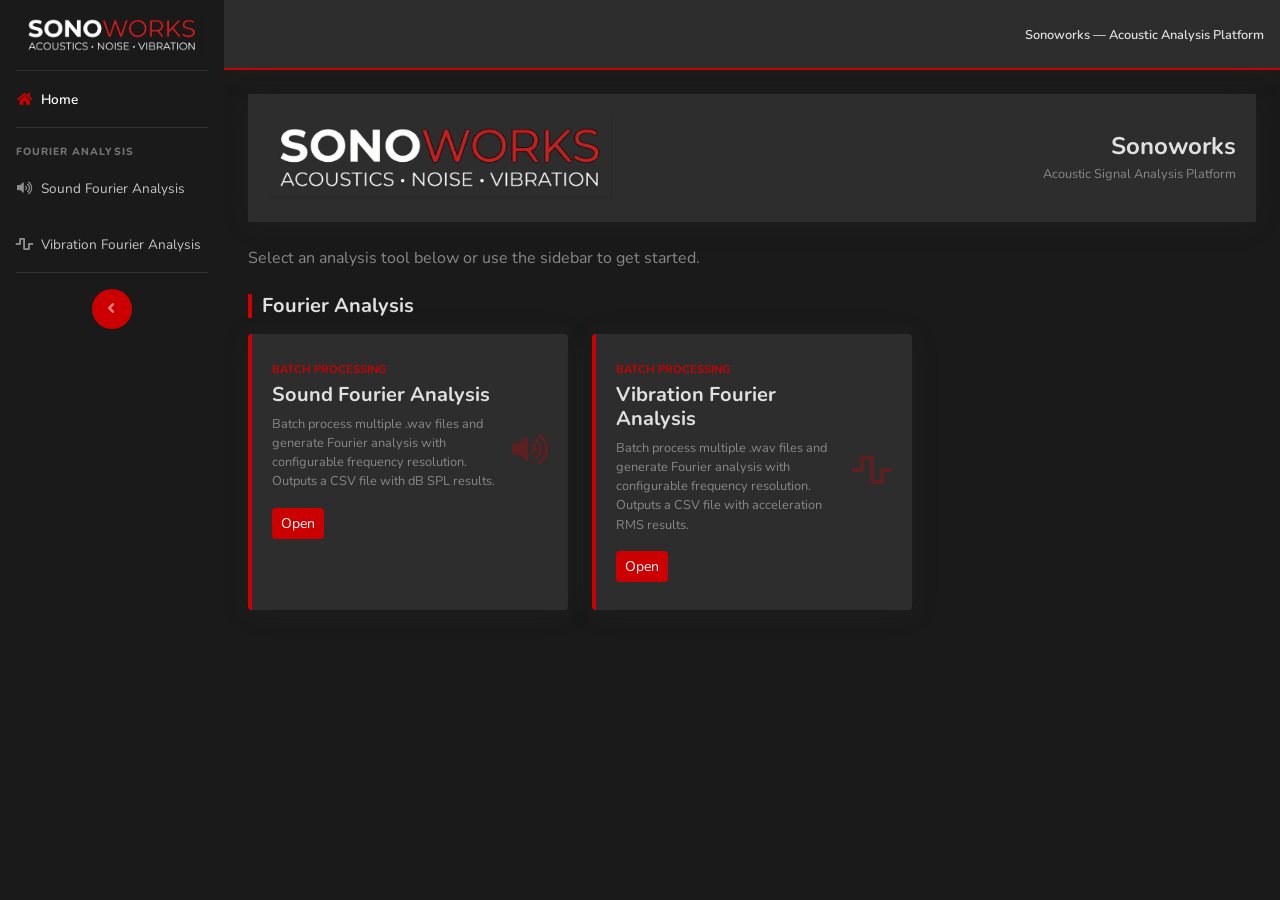
<file: index.html>
<!DOCTYPE html>
<html lang="en">

<head>
    <meta charset="utf-8">
    <meta http-equiv="X-UA-Compatible" content="IE=edge">
    <meta name="viewport" content="width=device-width, initial-scale=1, shrink-to-fit=no">
    <title>Sonoworks</title>

    <link href="vendor/fontawesome-free/css/all.min.css" rel="stylesheet" type="text/css">
    <link href="https://fonts.googleapis.com/css?family=Nunito:200,200i,300,300i,400,400i,600,600i,700,700i,800,800i,900,900i" rel="stylesheet">
    <link href="css/sb-admin-2.min.css" rel="stylesheet">
    <link href="css/arc-theme.css" rel="stylesheet">
</head>

<body id="page-top">
<div id="wrapper">

    <!-- Sidebar -->
    <ul class="navbar-nav bg-gradient-primary sidebar sidebar-dark accordion" id="accordionSidebar">

        <a class="sidebar-brand d-flex align-items-center justify-content-center" href="index.html">
            <img src="img/sonoworks-logo.png"
                 alt="Sonoworks"
                 style="width: 180px; height: auto; padding: 8px 0;">
        </a>

        <hr class="sidebar-divider my-0">

        <li class="nav-item active">
            <a class="nav-link" href="index.html">
                <i class="fas fa-fw fa-home"></i>
                <span>Home</span>
            </a>
        </li>

        <hr class="sidebar-divider">
        <div class="sidebar-heading">Fourier Analysis</div>

        <li class="nav-item">
            <a class="nav-link" href="sound-fft-analysis.html">
                <i class="fas fa-fw fa-volume-up"></i>
                <span>Sound Fourier Analysis</span>
            </a>
        </li>

        <li class="nav-item">
            <a class="nav-link" href="vibration-fft-analysis.html">
                <i class="fas fa-fw fa-wave-square"></i>
                <span>Vibration Fourier Analysis</span>
            </a>
        </li>

        <hr class="sidebar-divider d-none d-md-block">
        <div class="text-center d-none d-md-inline">
            <button class="rounded-circle border-0" id="sidebarToggle"></button>
        </div>

    </ul>
    <!-- End Sidebar -->

    <!-- Content Wrapper -->
    <div id="content-wrapper" class="d-flex flex-column">
        <div id="content">

            <!-- Topbar -->
            <nav class="navbar navbar-expand navbar-light bg-white topbar mb-4 static-top shadow">
                <button id="sidebarToggleTop" class="btn btn-link d-md-none rounded-circle mr-3">
                    <i class="fa fa-bars"></i>
                </button>
                <div class="ml-auto">
                    <span class="text-gray-600 small">Sonoworks &mdash; Acoustic Analysis Platform</span>
                </div>
            </nav>

            <!-- Page Content -->
            <div class="container-fluid">

                <!-- Logo header -->
                <div class="row mb-4">
                    <div class="col-12">
                        <div class="card shadow">
                            <div class="card-body py-4 d-flex align-items-center justify-content-between">
                                <div>
                                    <img src="img/sonoworks-logo.png"
                                         alt="Sonoworks"
                                         style="height: 80px; width: auto;">
                                </div>
                                <div class="text-right">
                                    <h4 class="font-weight-bold text-gray-800 mb-1">Sonoworks</h4>
                                    <p class="text-gray-500 mb-0 small">Acoustic Signal Analysis Platform</p>
                                </div>
                            </div>
                        </div>
                    </div>
                </div>

                <p class="text-gray-600 mb-4">Select an analysis tool below or use the sidebar to get started.</p>

                <!-- Fourier Analysis -->
                <h5 class="font-weight-bold mb-3" style="color: #1a1a1a; border-left: 4px solid #cc0000; padding-left: 10px;">
                    Fourier Analysis
                </h5>

                <div class="row">

                    <!-- Sound Fourier Analysis Card -->
                    <div class="col-xl-4 col-md-6 mb-4">
                        <div class="card border-left-primary shadow h-100 py-2">
                            <div class="card-body">
                                <div class="row no-gutters align-items-center">
                                    <div class="col mr-2">
                                        <div class="text-xs font-weight-bold text-primary text-uppercase mb-1">
                                            Batch Processing
                                        </div>
                                        <div class="h5 mb-2 font-weight-bold text-gray-800">Sound Fourier Analysis</div>
                                        <p class="text-gray-600 small mb-3">
                                            Batch process multiple .wav files and generate Fourier analysis with configurable frequency resolution. Outputs a CSV file with dB SPL results.
                                        </p>
                                        <a href="sound-fft-analysis.html" class="btn btn-primary btn-sm">Open</a>
                                    </div>
                                    <div class="col-auto">
                                        <i class="fas fa-volume-up fa-2x" style="color: #cc0000; opacity: 0.3;"></i>
                                    </div>
                                </div>
                            </div>
                        </div>
                    </div>

                    <!-- Vibration Fourier Analysis Card -->
                    <div class="col-xl-4 col-md-6 mb-4">
                        <div class="card border-left-primary shadow h-100 py-2">
                            <div class="card-body">
                                <div class="row no-gutters align-items-center">
                                    <div class="col mr-2">
                                        <div class="text-xs font-weight-bold text-primary text-uppercase mb-1">
                                            Batch Processing
                                        </div>
                                        <div class="h5 mb-2 font-weight-bold text-gray-800">Vibration Fourier Analysis</div>
                                        <p class="text-gray-600 small mb-3">
                                            Batch process multiple .wav files and generate Fourier analysis with configurable frequency resolution. Outputs a CSV file with acceleration RMS results.
                                        </p>
                                        <a href="vibration-fft-analysis.html" class="btn btn-primary btn-sm">Open</a>
                                    </div>
                                    <div class="col-auto">
                                        <i class="fas fa-wave-square fa-2x" style="color: #cc0000; opacity: 0.3;"></i>
                                    </div>
                                </div>
                            </div>
                        </div>
                    </div>

                </div>

            </div>
            <!-- End Page Content -->

        </div>
    </div>
    <!-- End Content Wrapper -->

</div>
<!-- End Wrapper -->

<script src="vendor/jquery/jquery.min.js"></script>
<script src="vendor/bootstrap/js/bootstrap.bundle.min.js"></script>
<script src="js/sb-admin-2.min.js"></script>

</body>
</html>
</file>
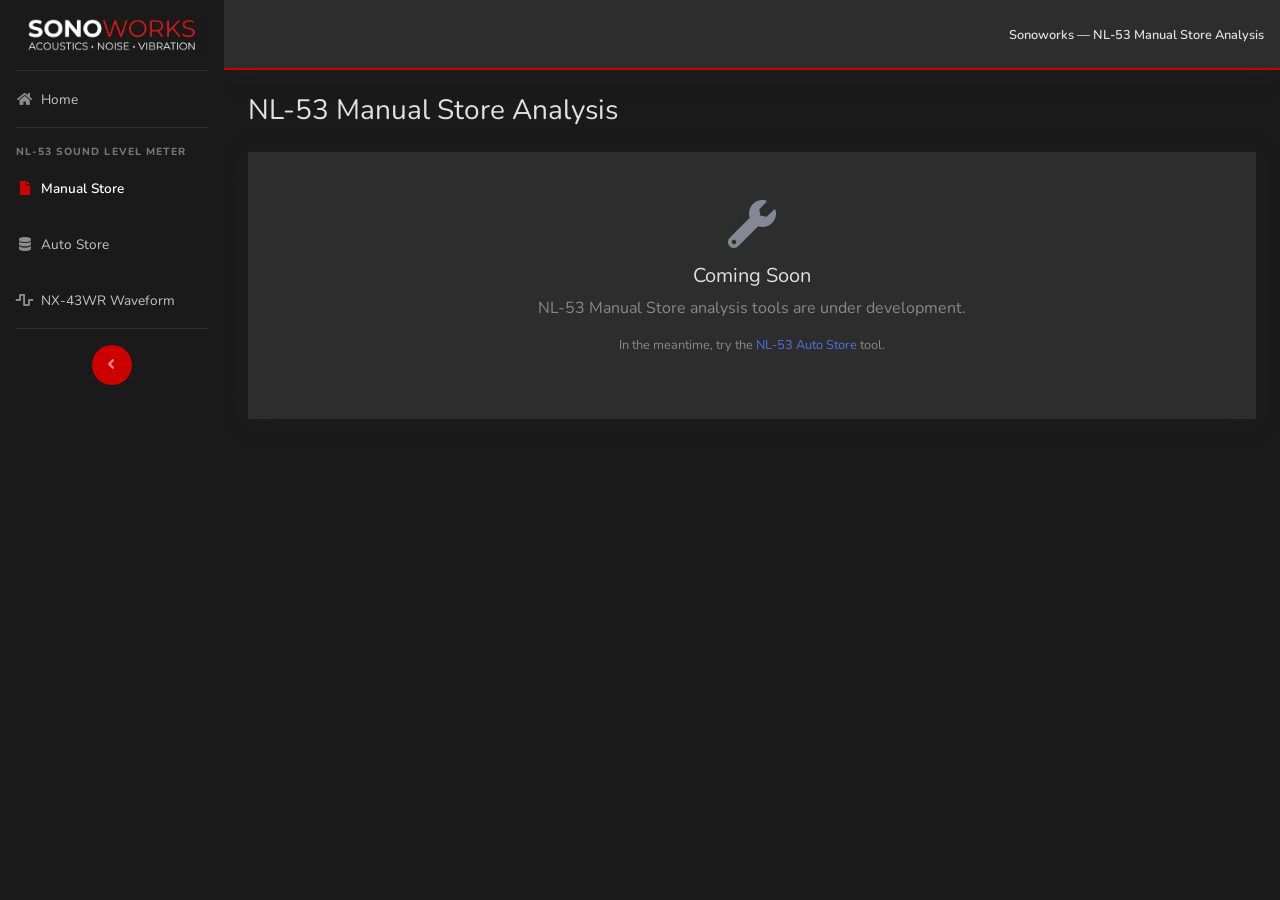
<file: nl53-manual.html>
<!DOCTYPE html>
<html lang="en">

<head>
    <meta charset="utf-8">
    <meta http-equiv="X-UA-Compatible" content="IE=edge">
    <meta name="viewport" content="width=device-width, initial-scale=1, shrink-to-fit=no">
    <title>Sonoworks - NL-53 Manual Store</title>

    <link href="vendor/fontawesome-free/css/all.min.css" rel="stylesheet" type="text/css">
    <link href="https://fonts.googleapis.com/css?family=Nunito:200,200i,300,300i,400,400i,600,600i,700,700i,800,800i,900,900i" rel="stylesheet">
    <link href="css/sb-admin-2.min.css" rel="stylesheet">
    <link href="css/arc-theme.css" rel="stylesheet">
</head>

<body id="page-top">
<div id="wrapper">

    <!-- Sidebar -->
    <ul class="navbar-nav bg-gradient-primary sidebar sidebar-dark accordion" id="accordionSidebar">

        <a class="sidebar-brand d-flex align-items-center justify-content-center" href="index.html">
            <img src="img/sonoworks-logo.png"
                 alt="Sonoworks"
                 style="width: 180px; height: auto; padding: 8px 0;">
        </a>

        <hr class="sidebar-divider my-0">

        <li class="nav-item">
            <a class="nav-link" href="index.html">
                <i class="fas fa-fw fa-home"></i>
                <span>Home</span>
            </a>
        </li>

        <hr class="sidebar-divider">
        <div class="sidebar-heading">NL-53 Sound Level Meter</div>

        <li class="nav-item active">
            <a class="nav-link" href="nl53-manual.html">
                <i class="fas fa-fw fa-file"></i>
                <span>Manual Store</span>
            </a>
        </li>

        <li class="nav-item">
            <a class="nav-link" href="nl53-auto.html">
                <i class="fas fa-fw fa-database"></i>
                <span>Auto Store</span>
            </a>
        </li>

        <li class="nav-item">
            <a class="nav-link" href="nx43wr-analysis.html">
                <i class="fas fa-fw fa-wave-square"></i>
                <span>NX-43WR Waveform</span>
            </a>
        </li>

        <hr class="sidebar-divider d-none d-md-block">
        <div class="text-center d-none d-md-inline">
            <button class="rounded-circle border-0" id="sidebarToggle"></button>
        </div>

    </ul>
    <!-- End Sidebar -->

    <!-- Content Wrapper -->
    <div id="content-wrapper" class="d-flex flex-column">
        <div id="content">

            <!-- Topbar -->
            <nav class="navbar navbar-expand navbar-light bg-white topbar mb-4 static-top shadow">
                <button id="sidebarToggleTop" class="btn btn-link d-md-none rounded-circle mr-3">
                    <i class="fa fa-bars"></i>
                </button>
                <div class="ml-auto">
                    <span class="text-gray-600 small">Sonoworks &mdash; NL-53 Manual Store Analysis</span>
                </div>
            </nav>

            <!-- Page Content -->
            <div class="container-fluid">

                <div class="d-sm-flex align-items-center justify-content-between mb-4">
                    <h1 class="h3 mb-0 text-gray-800">NL-53 Manual Store Analysis</h1>
                </div>

                <!-- Coming Soon -->
                <div class="row">
                    <div class="col-12">
                        <div class="card shadow mb-4">
                            <div class="card-body text-center py-5">
                                <i class="fas fa-wrench fa-3x text-muted mb-3"></i>
                                <h5 class="text-gray-800 mb-2">Coming Soon</h5>
                                <p class="text-gray-600 mb-0">NL-53 Manual Store analysis tools are under development.</p>
                                <p class="text-gray-500 small mt-3">In the meantime, try the <a href="nl53-auto.html">NL-53 Auto Store</a> tool.</p>
                            </div>
                        </div>
                    </div>
                </div>

            </div>
        </div>
    </div>

</div>

<script src="vendor/jquery/jquery.min.js"></script>
<script src="vendor/bootstrap/js/bootstrap.bundle.min.js"></script>
<script src="js/sb-admin-2.min.js"></script>

</body>
</html>
</file>
<file: css/arc-theme.css>
/* arc-theme.css
   ARC Branding — Dark Theme
   Salford Acoustics Research Centre
   Red: #cc0000  Black: #1a1a1a  White: #ffffff */

/* =============================================
   COLOUR VARIABLES
   ============================================= */

:root {
    --arc-red:          #cc0000;
    --arc-red-hover:    #ff0000;
    --arc-black:        #1a1a1a;
    --arc-darkgrey:     #2d2d2d;
    --arc-midgrey:      #555555;
    --arc-lightgrey:    #888888;
    --arc-subtlegrey:   #3a3a3a;
    --arc-white:        #ffffff;
    --arc-offwhite:     #e0e0e0;
}

/* =============================================
   BASE / BODY
   ============================================= */

body {
    background-color: var(--arc-black) !important;
    color: var(--arc-offwhite) !important;
}

/* =============================================
   SIDEBAR
   ============================================= */

.sidebar {
    background-color: var(--arc-black) !important;
    background-image: none !important;
}

.sidebar-brand {
    background-color: var(--arc-black) !important;
    padding: 12px 8px !important;
}

.sidebar-brand img {
    width: 100%;
    max-width: 180px;
    height: auto;
}

.sidebar .nav-item .nav-link {
    color: rgba(255, 255, 255, 0.75) !important;
}

.sidebar .nav-item .nav-link:hover {
    color: var(--arc-white) !important;
}

.sidebar .nav-item.active .nav-link {
    color: var(--arc-white) !important;
    font-weight: 600;
}

.sidebar .nav-item .nav-link i {
    color: rgba(255, 255, 255, 0.5) !important;
}

.sidebar .nav-item.active .nav-link i,
.sidebar .nav-item .nav-link:hover i {
    color: var(--arc-red) !important;
}

.sidebar-heading {
    color: rgba(255, 255, 255, 0.4) !important;
    font-size: 0.65rem;
    letter-spacing: 0.1em;
}

.sidebar hr.sidebar-divider {
    border-top: 1px solid rgba(255, 255, 255, 0.1) !important;
}

.sidebar .collapse-inner {
    background-color: var(--arc-darkgrey) !important;
    border-radius: 4px;
}

.sidebar .collapse-item {
    color: rgba(255, 255, 255, 0.7) !important;
    font-size: 0.85rem;
}

.sidebar .collapse-item:hover {
    background-color: var(--arc-red) !important;
    color: var(--arc-white) !important;
}

.sidebar .collapse-item.active {
    background-color: var(--arc-red) !important;
    color: var(--arc-white) !important;
    font-weight: 600;
}

#sidebarToggle {
    background-color: var(--arc-red) !important;
}

#sidebarToggle:hover {
    background-color: var(--arc-red-hover) !important;
}

/* =============================================
   TOPBAR
   ============================================= */

.topbar {
    background-color: var(--arc-darkgrey) !important;
    border-bottom: 2px solid var(--arc-red) !important;
}

.topbar .text-gray-600 {
    color: var(--arc-offwhite) !important;
    font-weight: 600;
}

/* =============================================
   CONTENT AREA
   ============================================= */

#content-wrapper {
    background-color: var(--arc-black) !important;
}

#content {
    background-color: var(--arc-black) !important;
}

.container-fluid {
    background-color: var(--arc-black) !important;
}

/* =============================================
   CARDS
   ============================================= */

.card {
    background-color: var(--arc-darkgrey) !important;
    border: none;
    border-radius: 4px;
}

.card-body {
    background-color: var(--arc-darkgrey) !important;
    color: var(--arc-offwhite) !important;
}

.card-header {
    background-color: var(--arc-darkgrey) !important;
    border-bottom: 2px solid var(--arc-red) !important;
    color: var(--arc-offwhite) !important;
}

.card-header h6 {
    color: var(--arc-offwhite) !important;
    font-weight: 700;
    text-transform: uppercase;
    letter-spacing: 0.05em;
    font-size: 0.75rem;
}

/* Card left border accents */
.border-left-primary,
.border-left-success,
.border-left-info,
.border-left-danger,
.border-left-warning {
    border-left: 4px solid var(--arc-red) !important;
}

/* =============================================
   TYPOGRAPHY
   ============================================= */

h1, h2, h3, h4, h5, h6 {
    color: var(--arc-offwhite) !important;
}

p {
    color: var(--arc-offwhite) !important;
}

.text-gray-800 {
    color: var(--arc-offwhite) !important;
}

.text-gray-700 {
    color: var(--arc-offwhite) !important;
}

.text-gray-600 {
    color: var(--arc-lightgrey) !important;
}

.text-gray-500 {
    color: var(--arc-lightgrey) !important;
}

.text-primary {
    color: var(--arc-red) !important;
}

.text-danger {
    color: var(--arc-red) !important;
}

.text-success {
    color: var(--arc-offwhite) !important;
}

.text-xs {
    color: var(--arc-red) !important;
}

small {
    color: var(--arc-lightgrey) !important;
}

/* =============================================
   BUTTONS
   ============================================= */

.btn-primary {
    background-color: var(--arc-red) !important;
    border-color: var(--arc-red) !important;
    color: var(--arc-white) !important;
}

.btn-primary:hover {
    background-color: var(--arc-red-hover) !important;
    border-color: var(--arc-red-hover) !important;
}

.btn-success {
    background-color: var(--arc-darkgrey) !important;
    border-color: var(--arc-midgrey) !important;
    color: var(--arc-white) !important;
}

.btn-info {
    background-color: var(--arc-red) !important;
    border-color: var(--arc-red) !important;
    color: var(--arc-white) !important;
}

.btn-warning {
    background-color: var(--arc-midgrey) !important;
    border-color: var(--arc-midgrey) !important;
    color: var(--arc-white) !important;
}

/* =============================================
   TOGGLE BUTTON GROUPS
   ============================================= */

.btn-group-toggle .btn-outline-primary,
.btn-group-toggle .btn-outline-danger {
    background-color: transparent !important;
    color: var(--arc-red) !important;
    border-color: var(--arc-red) !important;
}

.btn-group-toggle .btn-outline-primary.active,
.btn-group-toggle .btn-outline-danger.active,
.btn-group-toggle .btn-outline-primary:active,
.btn-group-toggle .btn-outline-danger:active {
    background-color: var(--arc-red) !important;
    color: var(--arc-white) !important;
    border-color: var(--arc-red) !important;
}

.btn-group-toggle .btn-outline-primary:hover,
.btn-group-toggle .btn-outline-danger:hover {
    background-color: var(--arc-subtlegrey) !important;
    color: var(--arc-red) !important;
}

/* =============================================
   UPLOAD BAR
   ============================================= */

.upload-bar {
    border-color: var(--arc-red) !important;
    background-color: var(--arc-subtlegrey) !important;
}

.upload-bar:hover {
    background-color: var(--arc-midgrey) !important;
}

.upload-bar .text-gray-700,
.upload-bar .font-weight-bold {
    color: var(--arc-offwhite) !important;
}

/* =============================================
   FILE INFO BAR
   ============================================= */

.file-info-bar {
    color: var(--arc-lightgrey) !important;
}

.file-info-bar span {
    color: var(--arc-lightgrey) !important;
}

/* =============================================
   FORMS
   ============================================= */

.form-control {
    background-color: var(--arc-subtlegrey) !important;
    border-color: var(--arc-midgrey) !important;
    color: var(--arc-offwhite) !important;
}

.form-control:focus {
    background-color: var(--arc-subtlegrey) !important;
    border-color: var(--arc-red) !important;
    color: var(--arc-offwhite) !important;
    box-shadow: 0 0 0 0.2rem rgba(204, 0, 0, 0.25) !important;
}

.col-form-label {
    color: var(--arc-offwhite) !important;
}

/* =============================================
   MODAL
   ============================================= */

.modal-content {
    background-color: var(--arc-darkgrey) !important;
    border: 1px solid var(--arc-midgrey) !important;
}

.modal-header {
    background-color: var(--arc-black) !important;
    border-bottom: 2px solid var(--arc-red) !important;
}

.modal-title {
    color: var(--arc-white) !important;
}

.modal-body {
    background-color: var(--arc-darkgrey) !important;
    color: var(--arc-offwhite) !important;
}

.modal-footer {
    background-color: var(--arc-darkgrey) !important;
    border-top: 1px solid var(--arc-subtlegrey) !important;
}

/* =============================================
   BADGES
   ============================================= */

.badge-success {
    background-color: var(--arc-midgrey) !important;
    color: var(--arc-white) !important;
}

.badge-warning {
    background-color: var(--arc-red) !important;
    color: var(--arc-white) !important;
}

/* =============================================
   AUDIO PLAYER
   ============================================= */

#playerWrapper {
    border-left-color: var(--arc-midgrey) !important;
}

/* =============================================
   HR DIVIDERS
   ============================================= */

hr {
    border-color: var(--arc-subtlegrey) !important;
}

/* =============================================
   SECTION HEADINGS (dashboard)
   ============================================= */

.arc-section-heading {
    color: var(--arc-offwhite) !important;
    border-left: 4px solid var(--arc-red);
    padding-left: 10px;
}

/* =============================================
   CHART DEFAULTS
   Only apply background to Chart.js canvases, not spectrogram
   ============================================= */

canvas.chartjs-render-monitor,
#octaveChart,
#spectrumChart,
#timeChart {
    background-color: var(--arc-darkgrey) !important;
}

/* =============================================
   SCROLLBAR
   ============================================= */

::-webkit-scrollbar {
    width: 6px;
}

::-webkit-scrollbar-track {
    background: var(--arc-darkgrey);
}

::-webkit-scrollbar-thumb {
    background: var(--arc-red);
    border-radius: 3px;
}

::-webkit-scrollbar-thumb:hover {
    background: var(--arc-red-hover);
}
</file>
